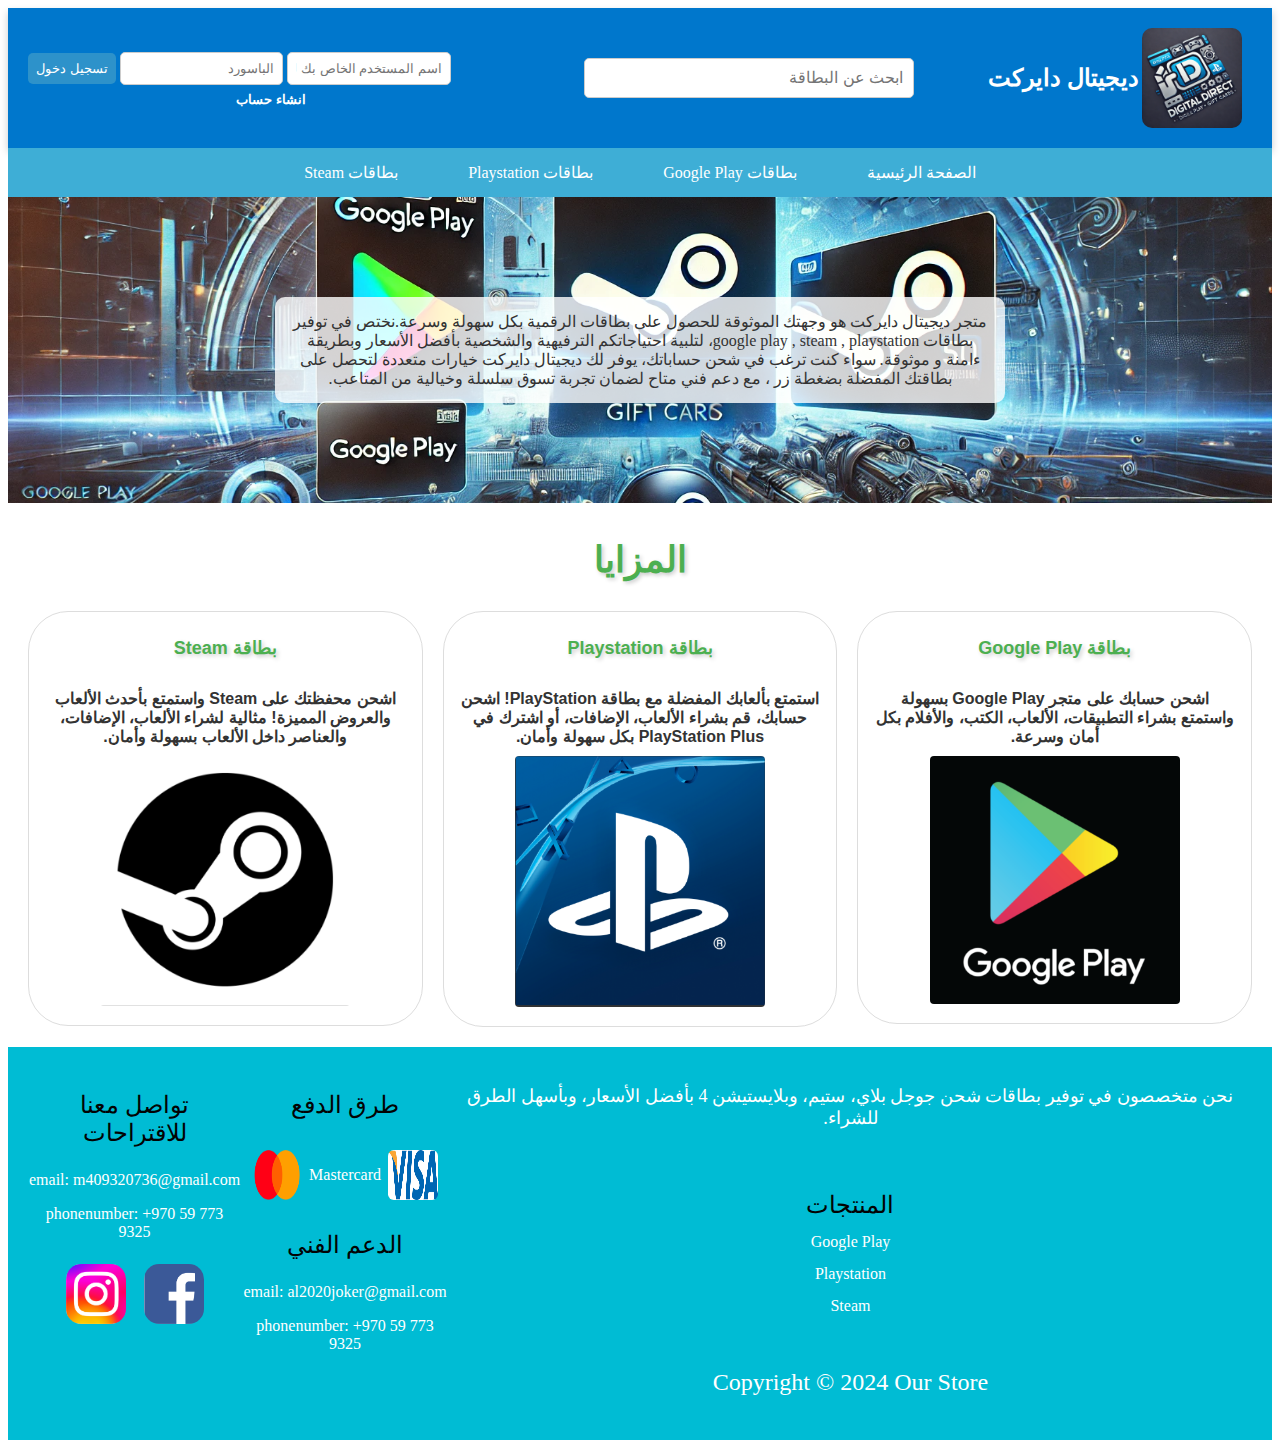
<file: index.html>
<!DOCTYPE html>
<html lang="en">

<head>
    <meta charset="UTF-8">
    <meta name="description" content="A site to buy digital cards">
    <title>ديجيتال دايركت</title>
    <link rel="stylesheet" href="css/homepage.css">

</head>
<!--My Name : Mohammed Hatem Ibraheem Awad -->
<!--University number : 1301210746 -->

<body dir="rtl">
    <header class="header">

        <div class="up">
            <img src="images/digital.webp" alt="digital" height="100px" width="100px">
            <h2>ديجيتال دايركت</h2>

        </div>

        <div class="search">
            <input type="search" required placeholder="ابحث عن البطاقة ">
        </div>

        <form class="account">
            <div>
                <input type="text" required placeholder="اسم المستخدم الخاص بك لتسجيل الدخول" maxlength="30"
                    minlength="8">
                <input type="password" required placeholder="الباسورد" maxlength="20" minlength="10">
                <input type="submit" name="تسجيل دخول" value="تسجيل دخول">
            </div>
            <button>
                <a href="create_account.html">انشاء حساب</a>
            </button>

        </form>

    </header>

    <nav class="pages">
        <li> <a href="index.html">الصفحة الرئيسية</a></li>
        <li> <a href="googleplay.html">بطاقات Google Play</a></li>
        <li> <a href="playstation.html">بطاقات Playstation</a></li>
        <li> <a href="steam.html">بطاقات Steam</a></li>
    </nav>
    <div class="description">

        <p>
            متجر ديجيتال دايركت هو وجهتك الموثوقة للحصول على بطاقات الرقمية بكل سهولة وسرعة.نختص في توفير بطاقات google
            play , steam , playstation، لتلبية احتياجاتكم الترفيهية والشخصية بأفضل الأسعار وبطريقة ءامنة و موثوقة. سواء
            كنت ترغب في شحن حساباتك، يوفر لك ديجيتال دايركت خيارات متعددة لتحصل على بطاقتك المفضلة بضغطة زر ، مع دعم فني
            متاح لضمان تجربة تسوق سلسلة وخيالية من المتاعب.

        </p>

    </div>

    <div>

        <p id="adv">المزايا</p>

        <div class="advantages">
            <a href="googleplay.html">
                <div class="advantagesright">
                    <p id="card">بطاقة Google Play</p>
                    <p>اشحن حسابك على متجر Google Play بسهولة واستمتع بشراء التطبيقات، الألعاب، الكتب، والأفلام بكل أمان
                        وسرعة.
                    </p>
                    <img src="images/googleplay.png" width="250px" height="300px">
                </div>
            </a>
            <a href="playstation.html">
                <div class="advantagescenter">
                    <p id="card">بطاقة Playstation</p>
                    <p>استمتع بألعابك المفضلة مع بطاقة PlayStation! اشحن حسابك، قم بشراء الألعاب، الإضافات، أو اشترك في
                        PlayStation Plus بكل سهولة وأمان.</p>
                    <img src="images/playstation.png" width="250px" height="300px">
                </div>
            </a>

            <a href="steam.html">
                <div class="advantagesleft">
                    <p id="card">بطاقة Steam</p>
                    <p>اشحن محفظتك على Steam واستمتع بأحدث الألعاب والعروض المميزة! مثالية لشراء الألعاب، الإضافات،
                        والعناصر
                        داخل الألعاب بسهولة وأمان.</p>
                    <img src="images/steam.png" width="250px" height="300px">

                </div>
            </a>

        </div>

    </div>


    <footer class="footer">

        <section class="right">
            <div class="descript">
                <p> نحن متخصصون في توفير بطاقات شحن جوجل بلاي، ستيم، وبلايستيشن 4 بأفضل الأسعار، وبأسهل الطرق للشراء.
                </p>
            </div>
            <div class="prodcut">
                <ul>
                    <li id="pr">المنتجات</li>
                    <li><a href="googleplay.html">Google Play</a></li>
                    <li><a href="playstation.html">Playstation</a></li>
                    <li><a href="steam.html">Steam</a></li>
                </ul>
            </div>
            <div>
                <p id="Copyright">Copyright © 2024 Our Store</p>
            </div>
        </section>


        <section class="center">
            <p id="col">طرق الدفع </p>
            <div class="pay">

                <img src="images/visa.png" alt="visa" width="50px" height="50">
                <p>
                    Mastercard
                </p>
                <img src="images/mastercard.png" alt="mastercard" width="50px" height="50">
            </div>
            <div class="content">
                <p id="col">الدعم الفني</p>
                <a href="mailto:al2020joker@gmail.com">email: al2020joker@gmail.com</a>
                <p>phonenumber: +970 59 773 9325</p>
            </div>

        </section>


        <section class="left">
            <div class="suggestion">
                <p id="col">تواصل معنا للاقتراحات</p>
                <a href="mailto:m409320736@gmail.com">email: m409320736@gmail.com</a>
                <p>phonenumber: +970 59 773 9325</p>
            </div>
            <div class="personal-account">
                <a href="https://www.facebook.com/" target="_blank"><img src="images/facebook.png" alt="facebook"
                        height="60px" width="60px"></a>

                <a href="https://www.instagram.com/" target="_blank"><img src="images/insta.png" alt="instagram"
                        height="60px" width="60px"></a>
            </div>
        </section>


    </footer>



</body>

</html>
</file>
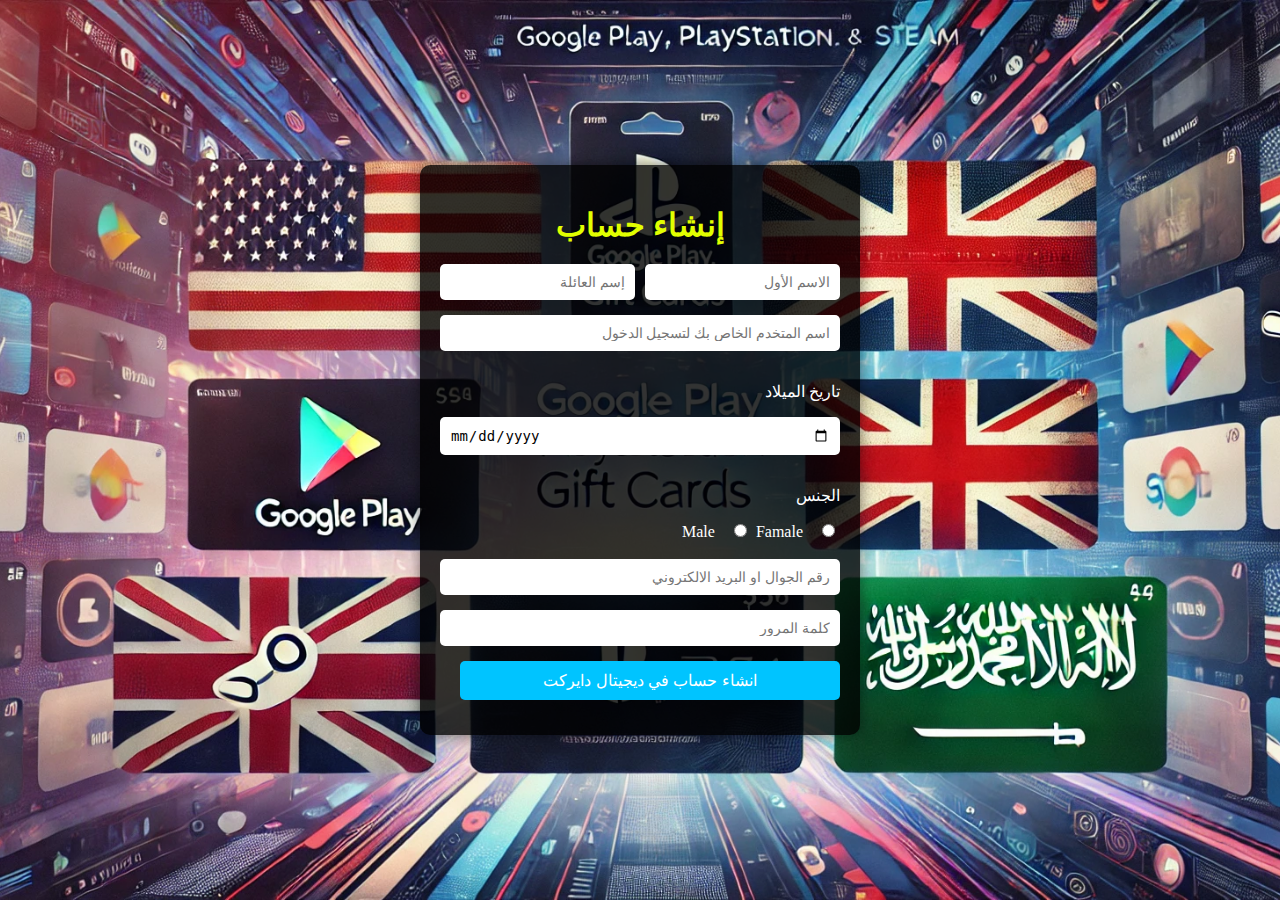
<file: create_account.html>
<!DOCTYPE html>
<html lang="en">

<head>
    <meta charset="UTF-8">
    <meta name="Create Account" content="Create Account">
    <title>ديجيتال دايركت</title>
    <link rel="stylesheet" href="css/create_account.css">
</head>
<!--My Name : Mohammed Hatem Ibraheem Awad -->
<!--University number : 1301210746 -->

<body dir="rtl">

    <form>
        <h1>إنشاء حساب</h1>
        <div class="row">
            <input type="text" required placeholder="الاسم الأول">
            <input type="text" required placeholder="إسم العائلة">
        </div>

        <div>
            <input type="text" required placeholder="اسم المتخدم الخاص بك لتسجيل الدخول">
        </div>

        <div>
            <p>تاريخ الميلاد</p>
            <input type="date">
        </div>

        <div>
            <p>الجنس</p>
            <input id="male" type="radio" name="الجنس" required>
            <label for="male">Male</label>
            <input id="famale" type="radio" name="الجنس" required>
            <label for="famale">Famale</label>
        </div>
        <br>
        <div>
            <input type="text" required placeholder="رقم الجوال او البريد الالكتروني">
        </div>

        <div>
            <input type="password" required placeholder="كلمة المرور">
        </div>

        <div>
            <input type="submit" value="انشاء حساب في ديجيتال دايركت">
        </div>



    </form>

</body>

</html>
</file>
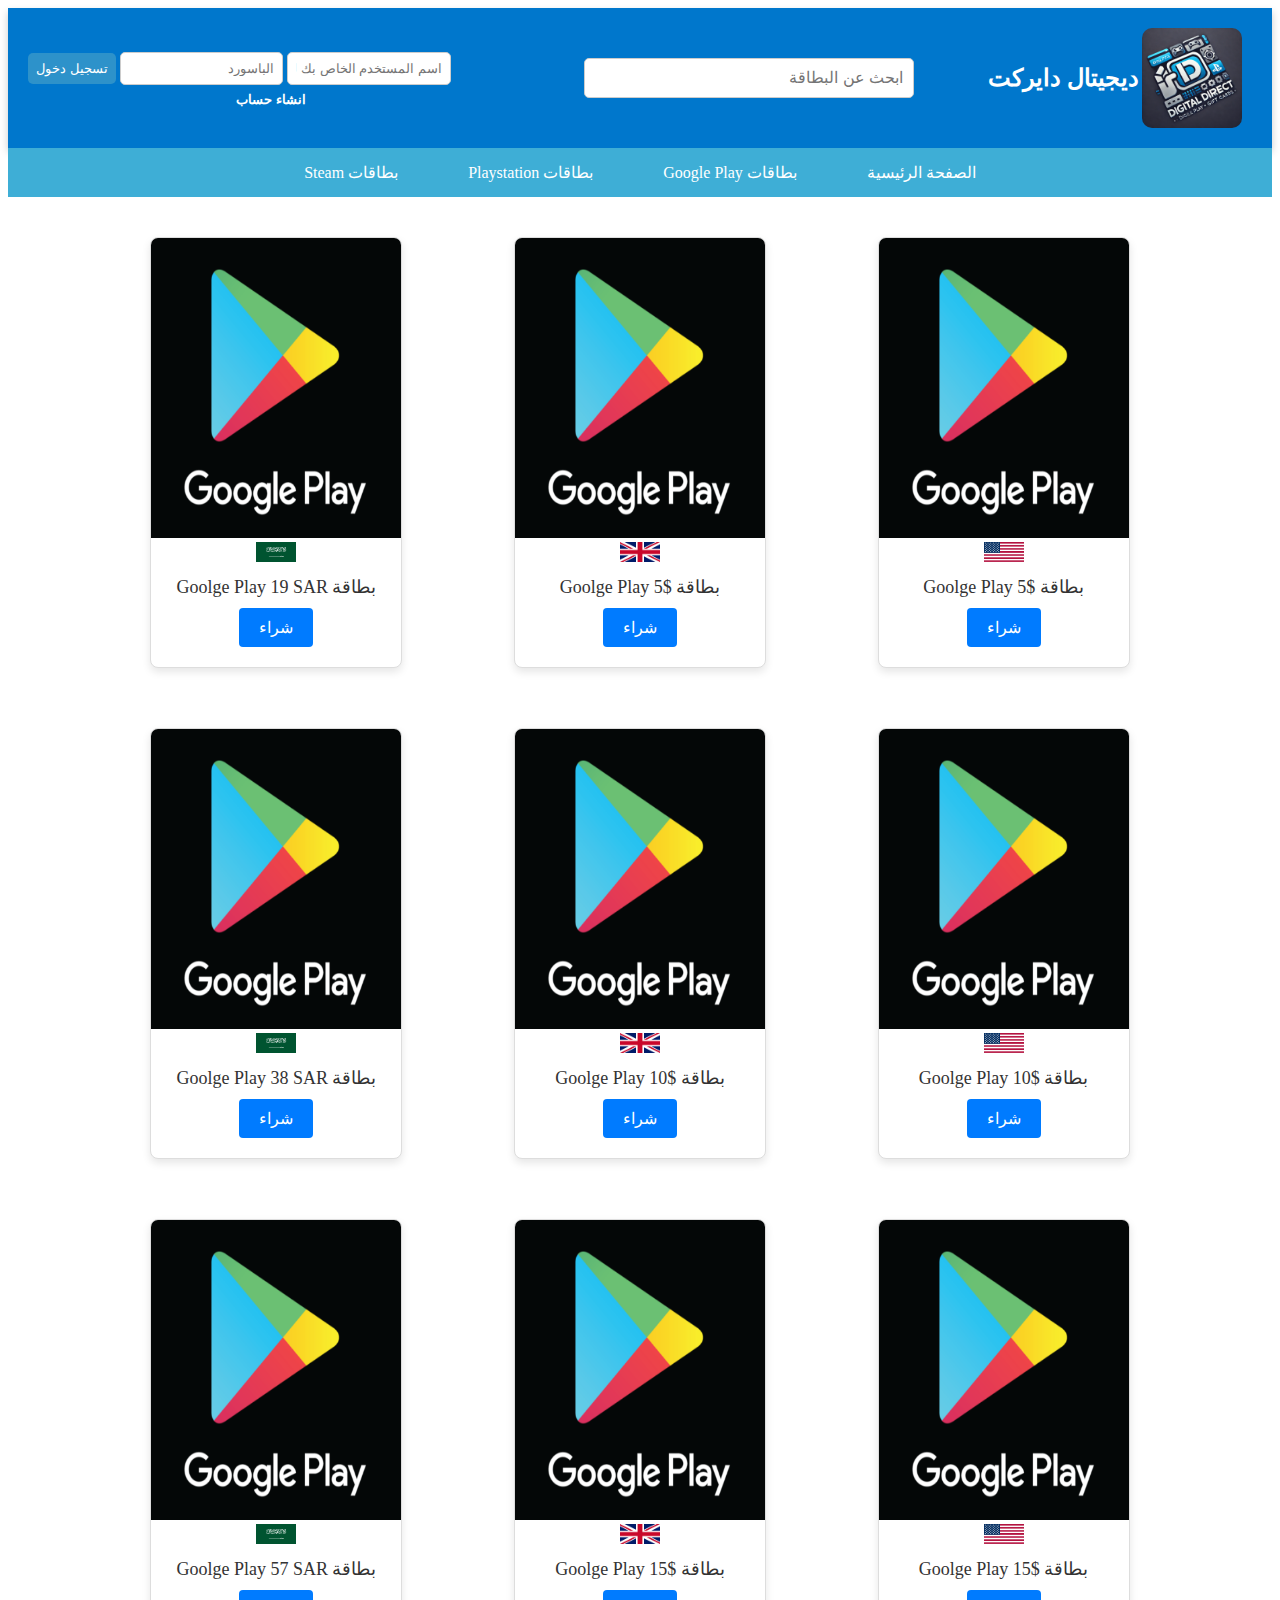
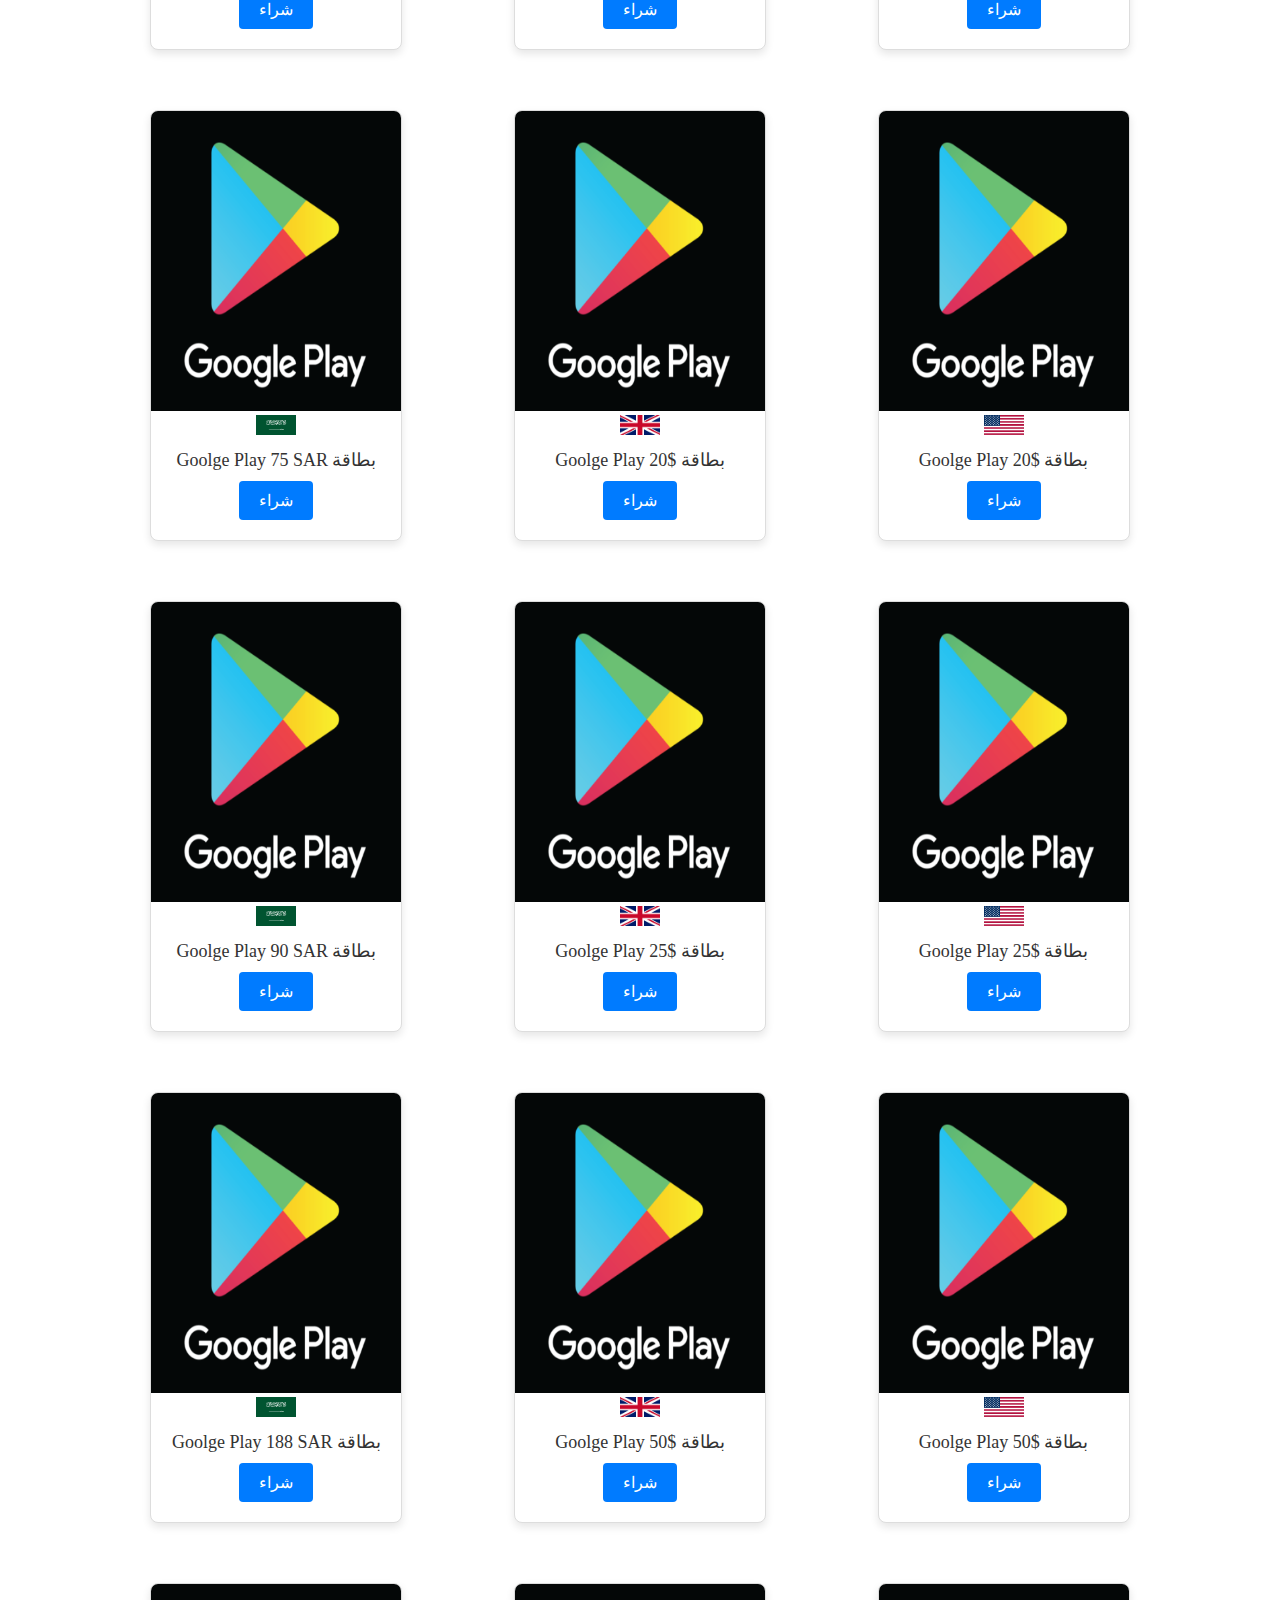
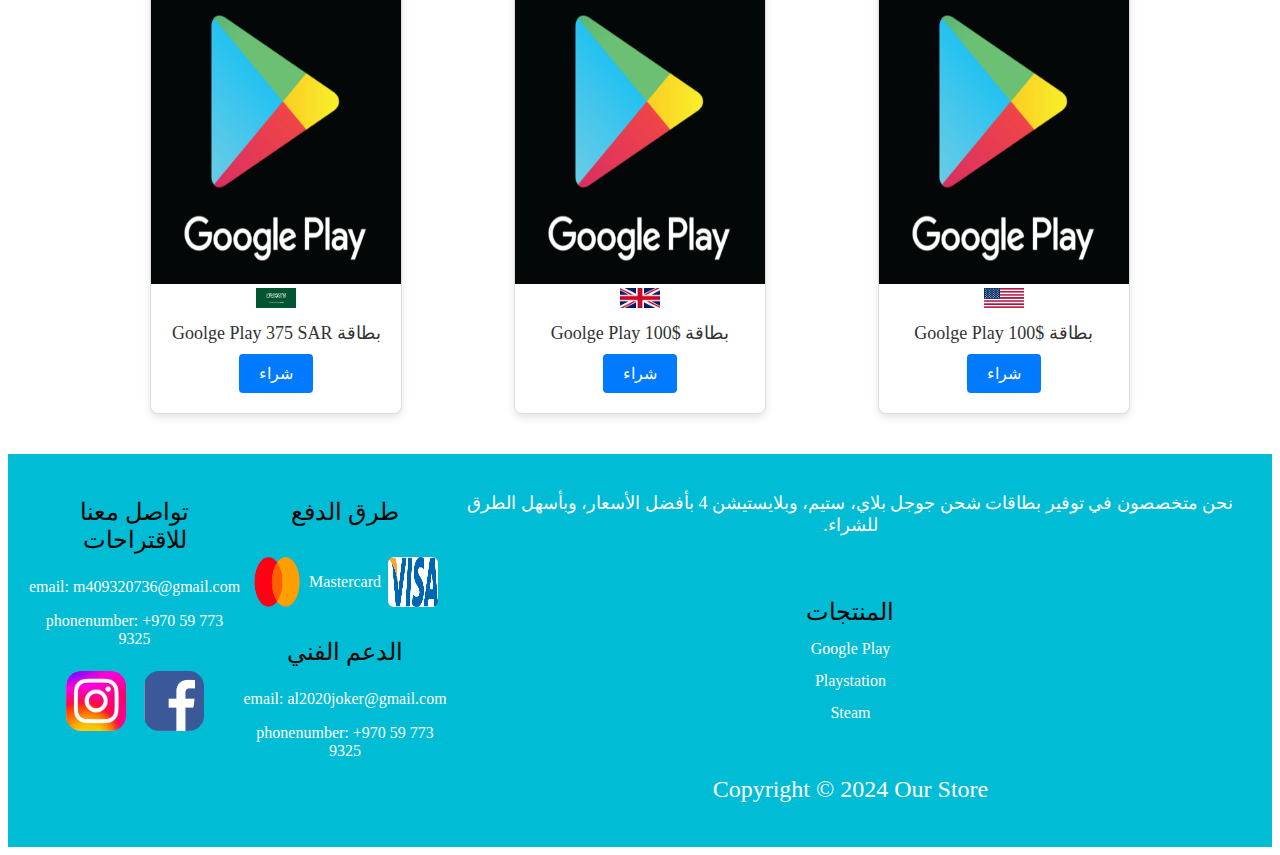
<file: googleplay.html>
<!DOCTYPE html>
<html lang="en">

<head>
    <meta charset="UTF-8">
    <meta name="googleplay" content="googleplay">
    <title>ديجيتال دايركت</title>
    <link rel="stylesheet" href="css/homepage.css">
    <link rel="stylesheet" href="css/cards.css">

</head>
<!--My Name : Mohammed Hatem Ibraheem Awad -->
<!--University number : 1301210746 -->

<body dir="rtl">
    <header class="header">
        <div class="up">
            <img src="images/digital.webp" alt="digital" height="100px" width="100px">
            <h2>ديجيتال دايركت</h2>
        </div>
        <div class="search">
            <input type="search" required placeholder="ابحث عن البطاقة ">
        </div>

        <form class="account">
            <div>
                <input type="text" required placeholder="اسم المستخدم الخاص بك لتسجيل الدخول" maxlength="30"
                    minlength="8">
                <input type="password" required placeholder="الباسورد" maxlength="20" minlength="10">
                <input type="submit" name="تسجيل دخول" value="تسجيل دخول">
            </div>
            <button>
                <a href="create_account.html">انشاء حساب</a>
            </button>

        </form>

    </header>
    <nav class="pages">
        <li><a href="index.html">الصفحة الرئيسية</a></li>
        <li> <a href="googleplay.html">بطاقات Google Play</a></li>
        <li><a href="playstation.html">بطاقات Playstation</a></li>
        <li> <a href="steam.html">بطاقات Steam</a></li>
    </nav>

    <div class="card-container">

        <div class="card1">

            <div class="card">
                <img src="images/googleplay.png" width="250px" height="300px">
                <img src="images/america.png" alt="america" width="40px" height="20px">
                <p>بطاقة Goolge Play 5$</p>
                <a href="purchase_page.html" target="_blank"><button>شراء</button></a>
            </div>
            <div class="card">
                <img src="images/googleplay.png" width="250px" height="300px">
                <img src="images/britain.png" alt="britain" width="40px" height="20px">
                <p>بطاقة Goolge Play 5$</p>
                <a href="purchase_page.html" target="_blank"><button>شراء</button></a>
            </div>
            <div class="card">
                <img src="images/googleplay.png" width="250px" height="300px">
                <img src="images/saudi.webp" alt="saudi" width="40px" height="20px">
                <p>بطاقة Goolge Play 19 SAR</p>
                <a href="purchase_page.html" target="_blank"><button>شراء</button></a>
            </div>

        </div>

        <div class="card1">

            <div class="card">
                <img src="images/googleplay.png" width="250px" height="300px">
                <img src="images/america.png" alt="america" width="40px" height="20px">
                <p>بطاقة Goolge Play 10$</p>
                <a href="purchase_page.html" target="_blank"><button>شراء</button></a>
            </div>
            <div class="card">
                <img src="images/googleplay.png" width="250px" height="300px">
                <img src="images/britain.png" alt="britain" width="40px" height="20px">
                <p>بطاقة Goolge Play 10$</p>
                <a href="purchase_page.html" target="_blank"><button>شراء</button></a>
            </div>
            <div class="card">
                <img src="images/googleplay.png" width="250px" height="300px">
                <img src="images/saudi.webp" alt="saudi" width="40px" height="20px">
                <p>بطاقة Goolge Play 38 SAR</p>
                <a href="purchase_page.html" target="_blank"><button>شراء</button></a>
            </div>

        </div>

        <div class="card1">

            <div class="card">
                <img src="images/googleplay.png" width="250px" height="300px">
                <img src="images/america.png" alt="america" width="40px" height="20px">
                <p>بطاقة Goolge Play 15$</p>
                <a href="purchase_page.html" target="_blank"><button>شراء</button></a>
            </div>
            <div class="card">
                <img src="images/googleplay.png" width="250px" height="300px">
                <img src="images/britain.png" alt="britain" width="40px" height="20px">
                <p>بطاقة Goolge Play 15$</p>
                <a href="purchase_page.html" target="_blank"><button>شراء</button></a>
            </div>
            <div class="card">
                <img src="images/googleplay.png" width="250px" height="300px">
                <img src="images/saudi.webp" alt="saudi" width="40px" height="20px">
                <p>بطاقة Goolge Play 57 SAR</p>
                <a href="purchase_page.html" target="_blank"><button>شراء</button></a>
            </div>

        </div>

        <div class="card1">

            <div class="card">
                <img src="images/googleplay.png" width="250px" height="300px">
                <img src="images/america.png" alt="america" width="40px" height="20px">
                <p>بطاقة Goolge Play 20$</p>
                <a href="purchase_page.html" target="_blank"><button>شراء</button></a>
            </div>
            <div class="card">
                <img src="images/googleplay.png" width="250px" height="300px">
                <img src="images/britain.png" alt="britain" width="40px" height="20px">
                <p>بطاقة Goolge Play 20$</p>
                <a href="purchase_page.html" target="_blank"><button>شراء</button></a>
            </div>
            <div class="card">
                <img src="images/googleplay.png" width="250px" height="300px">
                <img src="images/saudi.webp" alt="saudi" width="40px" height="20px">
                <p>بطاقة Goolge Play 75 SAR</p>
                <a href="purchase_page.html" target="_blank"><button>شراء</button></a>
            </div>

        </div>

        <div class="card1">

            <div class="card">
                <img src="images/googleplay.png" width="250px" height="300px">
                <img src="images/america.png" alt="america" width="40px" height="20px">
                <p>بطاقة Goolge Play 25$</p>
                <a href="purchase_page.html" target="_blank"><button>شراء</button></a>
            </div>
            <div class="card">
                <img src="images/googleplay.png" width="250px" height="300px">
                <img src="images/britain.png" alt="britain" width="40px" height="20px">
                <p>بطاقة Goolge Play 25$</p>
                <a href="purchase_page.html" target="_blank"><button>شراء</button></a>
            </div>
            <div class="card">
                <img src="images/googleplay.png" width="250px" height="300px">
                <img src="images/saudi.webp" alt="saudi" width="40px" height="20px">
                <p>بطاقة Goolge Play 90 SAR</p>
                <a href="purchase_page.html" target="_blank"><button>شراء</button></a>
            </div>

        </div>

        <div class="card1">

            <div class="card">
                <img src="images/googleplay.png" width="250px" height="300px">
                <img src="images/america.png" alt="america" width="40px" height="20px">
                <p>بطاقة Goolge Play 50$</p>
                <a href="purchase_page.html" target="_blank"><button>شراء</button></a>
            </div>
            <div class="card">
                <img src="images/googleplay.png" width="250px" height="300px">
                <img src="images/britain.png" alt="britain" width="40px" height="20px">
                <p>بطاقة Goolge Play 50$</p>
                <a href="purchase_page.html" target="_blank"><button>شراء</button></a>
            </div>
            <div class="card">
                <img src="images/googleplay.png" width="250px" height="300px">
                <img src="images/saudi.webp" alt="saudi" width="40px" height="20px">
                <p>بطاقة Goolge Play 188 SAR</p>
                <a href="purchase_page.html" target="_blank"><button>شراء</button></a>
            </div>

        </div>

        <div class="card1">

            <div class="card">
                <img src="images/googleplay.png" width="250px" height="300px">
                <img src="images/america.png" alt="america" width="40px" height="20px">
                <p>بطاقة Goolge Play 100$</p>
                <a href="purchase_page.html" target="_blank"><button>شراء</button></a>
            </div>
            <div class="card">
                <img src="images/googleplay.png" width="250px" height="300px">
                <img src="images/britain.png" alt="britain" width="40px" height="20px">
                <p>بطاقة Goolge Play 100$</p>
                <a href="purchase_page.html" target="_blank"><button>شراء</button></a>
            </div>
            <div class="card">
                <img src="images/googleplay.png" width="250px" height="300px">
                <img src="images/saudi.webp" alt="saudi" width="40px" height="20px">
                <p>بطاقة Goolge Play 375 SAR</p>
                <a href="purchase_page.html" target="_blank"><button>شراء</button></a>
            </div>

        </div>


    </div>

    
    <footer class="footer">

        <section class="right">
            <div class="descript">
                <p> نحن متخصصون في توفير بطاقات شحن جوجل بلاي، ستيم، وبلايستيشن 4 بأفضل الأسعار، وبأسهل الطرق للشراء.
                </p>
            </div>
            <div class="prodcut">

                <ul>
                    <li id="pr">المنتجات</li>
                    <li><a href="googleplay.html">Google Play</a></li>
                    <li><a href="playstation.html">Playstation</a></li>
                    <li><a href="steam.html">Steam</a></li>
                </ul>
            </div>
            <div>
                <p id="Copyright">Copyright © 2024 Our Store</p>
            </div>
        </section>


        <section class="center">
            <p id="col">طرق الدفع </p>
            <div class="pay">

                <img src="images/visa.png" alt="visa" width="50px" height="50">
                <p>
                    Mastercard
                </p>
                <img src="images/mastercard.png" alt="mastercard" width="50px" height="50">
            </div>
            <div class="content">
                <p id="col">الدعم الفني</p>
                <a href="mailto:al2020joker@gmail.com">email: al2020joker@gmail.com</a>
                <p>phonenumber: +970 59 773 9325</p>
            </div>

        </section>


        <section class="left">
            <div class="suggestion">
                <p id="col">تواصل معنا للاقتراحات</p>
                <a href="mailto:m409320736@gmail.com">email: m409320736@gmail.com</a>
                <p>phonenumber: +970 59 773 9325</p>
            </div>
            <div class="personal-account">
                <a href="https://www.facebook.com/" target="_blank"><img src="images/facebook.png" alt="facebook"
                        height="60px" width="60px"></a>

                <a href="https://www.instagram.com/" target="_blank"><img src="images/insta.png" alt="instagram"
                        height="60px" width="60px"></a>
            </div>
        </section>


    </footer>




</body>

</html>
</file>
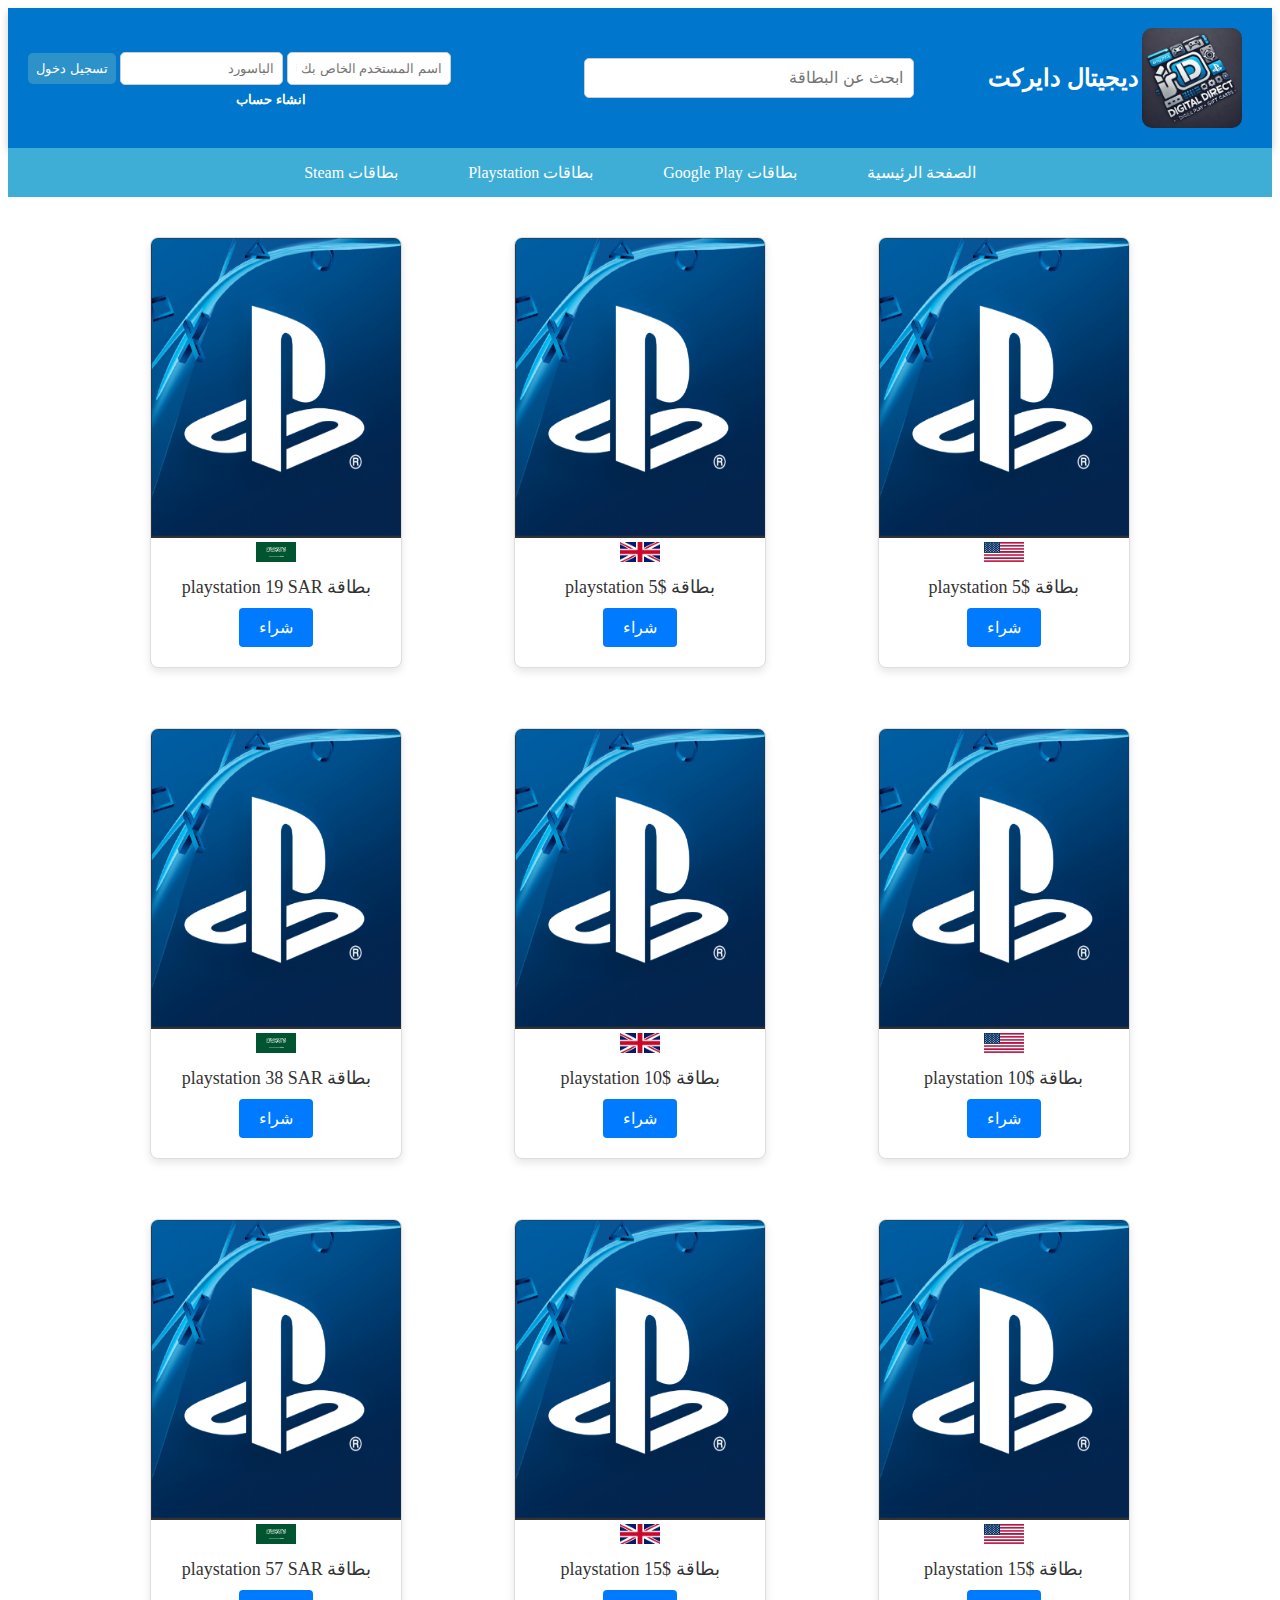
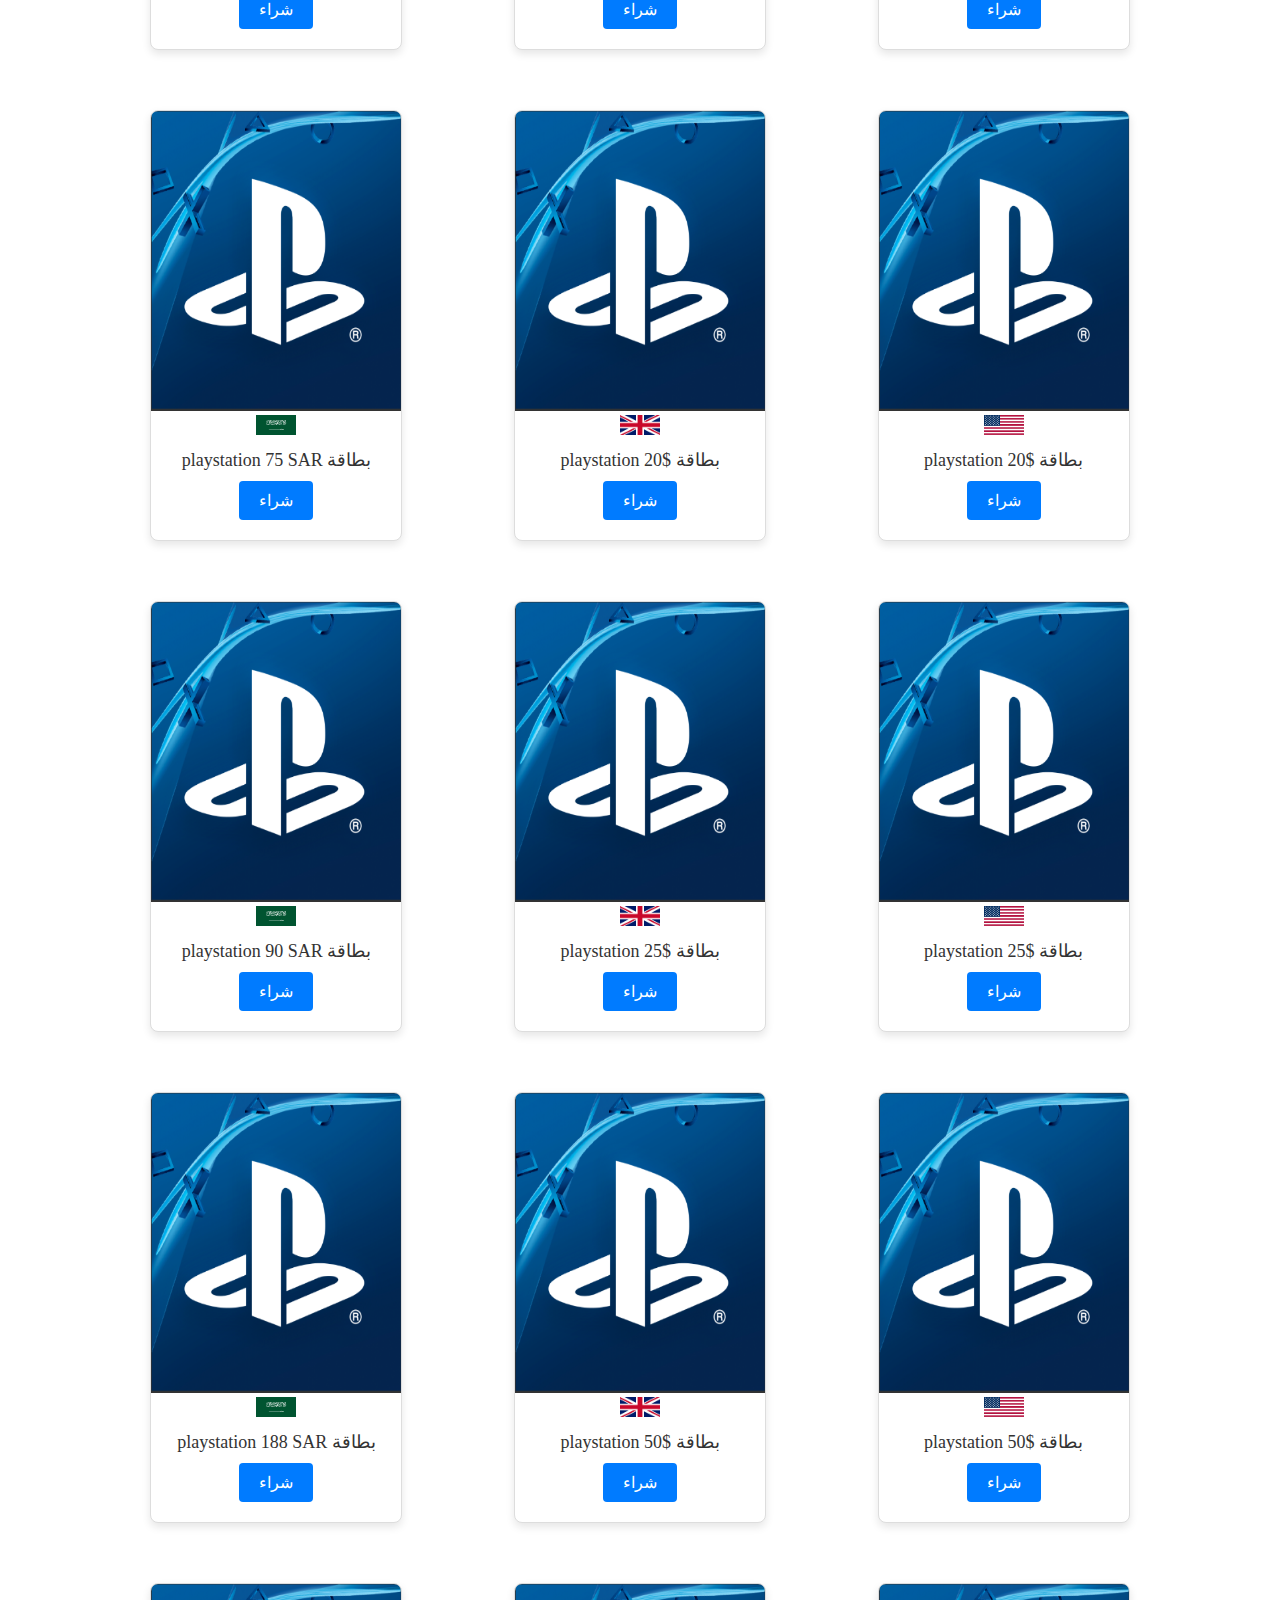
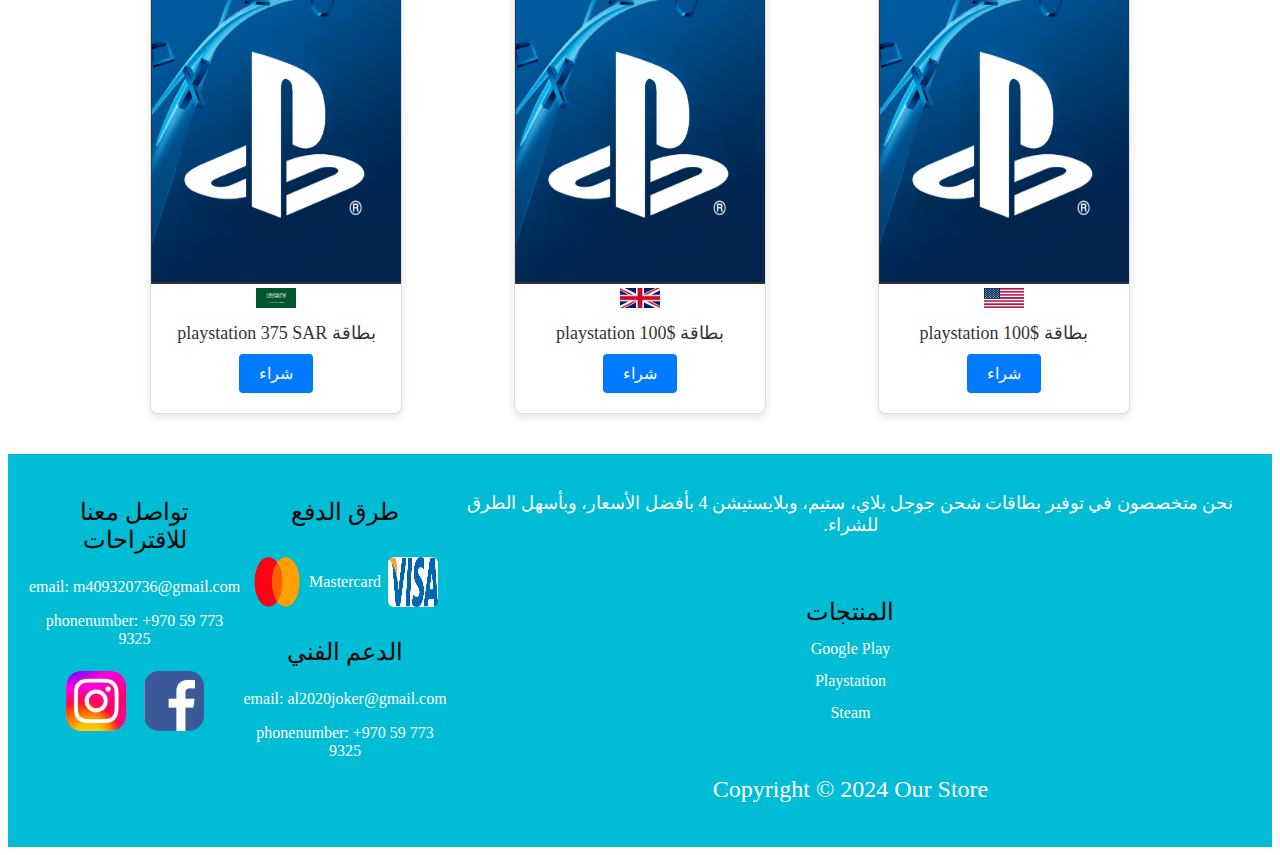
<file: playstation.html>
<!DOCTYPE html>
<html lang="en">

<head>
    <meta charset="UTF-8">
    <meta name="playstation" content="playstation">
    <title>ديجيتال دايركت</title>
    <link rel="stylesheet" href="css/homepage.css">
    <link rel="stylesheet" href="css/cards.css">


</head>
<!--My Name : Mohammed Hatem Ibraheem Awad -->
<!--University number : 1301210746 -->

<body dir="rtl">
    <header class="header">
        <div class="up">
            <img src="images/digital.webp" alt="digital" height="100px" width="100px">
            <h2>ديجيتال دايركت</h2>
        </div>
        <div class="search">
            <input type="search" required placeholder="ابحث عن البطاقة ">
        </div>

        <form class="account">
            <div>
                <input type="text" required placeholder="اسم المستخدم الخاص بك لتسجيل الدخول" maxlength="30"
                    minlength="8">
                <input type="password" required placeholder="الباسورد" maxlength="20" minlength="10">
                <input type="submit" name="تسجيل دخول" value="تسجيل دخول">
            </div>
            <button>
                <a href="create_account.html">انشاء حساب</a>
            </button>

        </form>

    </header>

    <nav class="pages">
        <li><a href="index.html">الصفحة الرئيسية</a></li>
        <li> <a href="googleplay.html">بطاقات Google Play</a></li>
        <li><a href="playstation.html">بطاقات Playstation</a></li>
        <li> <a href="steam.html">بطاقات Steam</a></li>
    </nav>

    <div class="card-container">
        <div class="card1">

            <div class="card">
                <img src="images/playstation.png" width="250px" height="300px">
                <img src="images/america.png" alt="america" width="40px" height="20px">
                <p>بطاقة playstation 5$</p>
                <a href="purchase_page.html" target="_blank"><button>شراء</button></a>
            </div>
            <div class="card">
                <img src="images/playstation.png" width="250px" height="300px">
                <img src="images/britain.png" alt="britain" width="40px" height="20px">
                <p>بطاقة playstation 5$</p>
                <a href="purchase_page.html" target="_blank"><button>شراء</button></a>
            </div>
            <div class="card">
                <img src="images/playstation.png" width="250px" height="300px">
                <img src="images/saudi.webp" alt="saudi" width="40px" height="20px">
                <p>بطاقة playstation 19 SAR</p>
                <a href="purchase_page.html" target="_blank"><button>شراء</button></a>
            </div>

        </div>

        <div class="card1">

            <div class="card">
                <img src="images/playstation.png" width="250px" height="300px">
                <img src="images/america.png" alt="america" width="40px" height="20px">
                <p>بطاقة playstation 10$</p>
                <a href="purchase_page.html" target="_blank"><button>شراء</button></a>
            </div>
            <div class="card">
                <img src="images/playstation.png" width="250px" height="300px">
                <img src="images/britain.png" alt="britain" width="40px" height="20px">
                <p>بطاقة playstation 10$</p>
                <a href="purchase_page.html" target="_blank"><button>شراء</button></a>
            </div>
            <div class="card">
                <img src="images/playstation.png" width="250px" height="300px">
                <img src="images/saudi.webp" alt="saudi" width="40px" height="20px">
                <p>بطاقة playstation 38 SAR</p>
                <a href="purchase_page.html" target="_blank"><button>شراء</button></a>
            </div>

        </div>

        <div class="card1">

            <div class="card">
                <img src="images/playstation.png" width="250px" height="300px">
                <img src="images/america.png" alt="america" width="40px" height="20px">
                <p>بطاقة playstation 15$</p>
                <a href="purchase_page.html" target="_blank"><button>شراء</button></a>
            </div>
            <div class="card">
                <img src="images/playstation.png" width="250px" height="300px">
                <img src="images/britain.png" alt="britain" width="40px" height="20px">
                <p>بطاقة playstation 15$</p>
                <a href="purchase_page.html" target="_blank"><button>شراء</button></a>
            </div>
            <div class="card">
                <img src="images/playstation.png" width="250px" height="300px">
                <img src="images/saudi.webp" alt="saudi" width="40px" height="20px">
                <p>بطاقة playstation 57 SAR</p>
                <a href="purchase_page.html" target="_blank"><button>شراء</button></a>
            </div>

        </div>

        <div class="card1">

            <div class="card">
                <img src="images/playstation.png" width="250px" height="300px">
                <img src="images/america.png" alt="america" width="40px" height="20px">
                <p>بطاقة playstation 20$</p>
                <a href="purchase_page.html" target="_blank"><button>شراء</button></a>
            </div>
            <div class="card">
                <img src="images/playstation.png" width="250px" height="300px">
                <img src="images/britain.png" alt="britain" width="40px" height="20px">
                <p>بطاقة playstation 20$</p>
                <a href="purchase_page.html" target="_blank"><button>شراء</button></a>
            </div>
            <div class="card">
                <img src="images/playstation.png" width="250px" height="300px">
                <img src="images/saudi.webp" alt="saudi" width="40px" height="20px">
                <p>بطاقة playstation 75 SAR</p>
                <a href="purchase_page.html" target="_blank"><button>شراء</button></a>
            </div>

        </div>

        <div class="card1">

            <div class="card">
                <img src="images/playstation.png" width="250px" height="300px">
                <img src="images/america.png" alt="america" width="40px" height="20px">
                <p>بطاقة playstation 25$</p>
                <a href="purchase_page.html" target="_blank"><button>شراء</button></a>
            </div>
            <div class="card">
                <img src="images/playstation.png" width="250px" height="300px">
                <img src="images/britain.png" alt="britain" width="40px" height="20px">
                <p>بطاقة playstation 25$</p>
                <a href="purchase_page.html" target="_blank"><button>شراء</button></a>
            </div>
            <div class="card">
                <img src="images/playstation.png" width="250px" height="300px">
                <img src="images/saudi.webp" alt="saudi" width="40px" height="20px">
                <p>بطاقة playstation 90 SAR</p>
                <a href="purchase_page.html" target="_blank"><button>شراء</button></a>
            </div>

        </div>

        <div class="card1">

            <div class="card">
                <img src="images/playstation.png" width="250px" height="300px">
                <img src="images/america.png" alt="america" width="40px" height="20px">
                <p>بطاقة playstation 50$</p>
                <a href="purchase_page.html" target="_blank"><button>شراء</button></a>
            </div>
            <div class="card">
                <img src="images/playstation.png" width="250px" height="300px">
                <img src="images/britain.png" alt="britain" width="40px" height="20px">
                <p>بطاقة playstation 50$</p>
                <a href="purchase_page.html" target="_blank"><button>شراء</button></a>
            </div>
            <div class="card">
                <img src="images/playstation.png" width="250px" height="300px">
                <img src="images/saudi.webp" alt="saudi" width="40px" height="20px">
                <p>بطاقة playstation 188 SAR</p>
                <a href="purchase_page.html" target="_blank"><button>شراء</button></a>
            </div>

        </div>

        <div class="card1">

            <div class="card">
                <img src="images/playstation.png" width="250px" height="300px">
                <img src="images/america.png" alt="america" width="40px" height="20px">
                <p>بطاقة playstation 100$</p>
                <a href="purchase_page.html" target="_blank"><button>شراء</button></a>
            </div>
            <div class="card">
                <img src="images/playstation.png" width="250px" height="300px">
                <img src="images/britain.png" alt="britain" width="40px" height="20px">
                <p>بطاقة playstation 100$</p>
                <a href="purchase_page.html" target="_blank"><button>شراء</button></a>
            </div>
            <div class="card">
                <img src="images/playstation.png" width="250px" height="300px">
                <img src="images/saudi.webp" alt="saudi" width="40px" height="20px">
                <p>بطاقة playstation 375 SAR</p>
                <a href="purchase_page.html" target="_blank"><button>شراء</button></a>
            </div>

        </div>


    </div>


    <footer class="footer">

        <section class="right">
            <div class="descript">
                <p> نحن متخصصون في توفير بطاقات شحن جوجل بلاي، ستيم، وبلايستيشن 4 بأفضل الأسعار، وبأسهل الطرق للشراء.
                </p>
            </div>
            <div class="prodcut">

                <ul>
                    <li id="pr">المنتجات</li>
                    <li><a href="googleplay.html">Google Play</a></li>
                    <li><a href="playstation.html">Playstation</a></li>
                    <li><a href="steam.html">Steam</a></li>
                </ul>
            </div>
            <div>
                <p id="Copyright">Copyright © 2024 Our Store</p>
            </div>
        </section>


        <section class="center">
            <p id="col">طرق الدفع </p>
            <div class="pay">

                <img src="images/visa.png" alt="visa" width="50px" height="50">
                <p>
                    Mastercard
                </p>
                <img src="images/mastercard.png" alt="mastercard" width="50px" height="50">
            </div>
            <div class="content">
                <p id="col">الدعم الفني</p>
                <a href="mailto:al2020joker@gmail.com">email: al2020joker@gmail.com</a>
                <p>phonenumber: +970 59 773 9325</p>
            </div>

        </section>


        <section class="left">
            <div class="suggestion">
                <p id="col">تواصل معنا للاقتراحات</p>
                <a href="mailto:m409320736@gmail.com">email: m409320736@gmail.com</a>
                <p>phonenumber: +970 59 773 9325</p>
            </div>
            <div class="personal-account">
                <a href="https://www.facebook.com/" target="_blank"><img src="images/facebook.png" alt="facebook"
                        height="60px" width="60px"></a>

                <a href="https://www.instagram.com/" target="_blank"><img src="images/insta.png" alt="instagram"
                        height="60px" width="60px"></a>
            </div>
        </section>


    </footer>




</body>

</html>
</file>
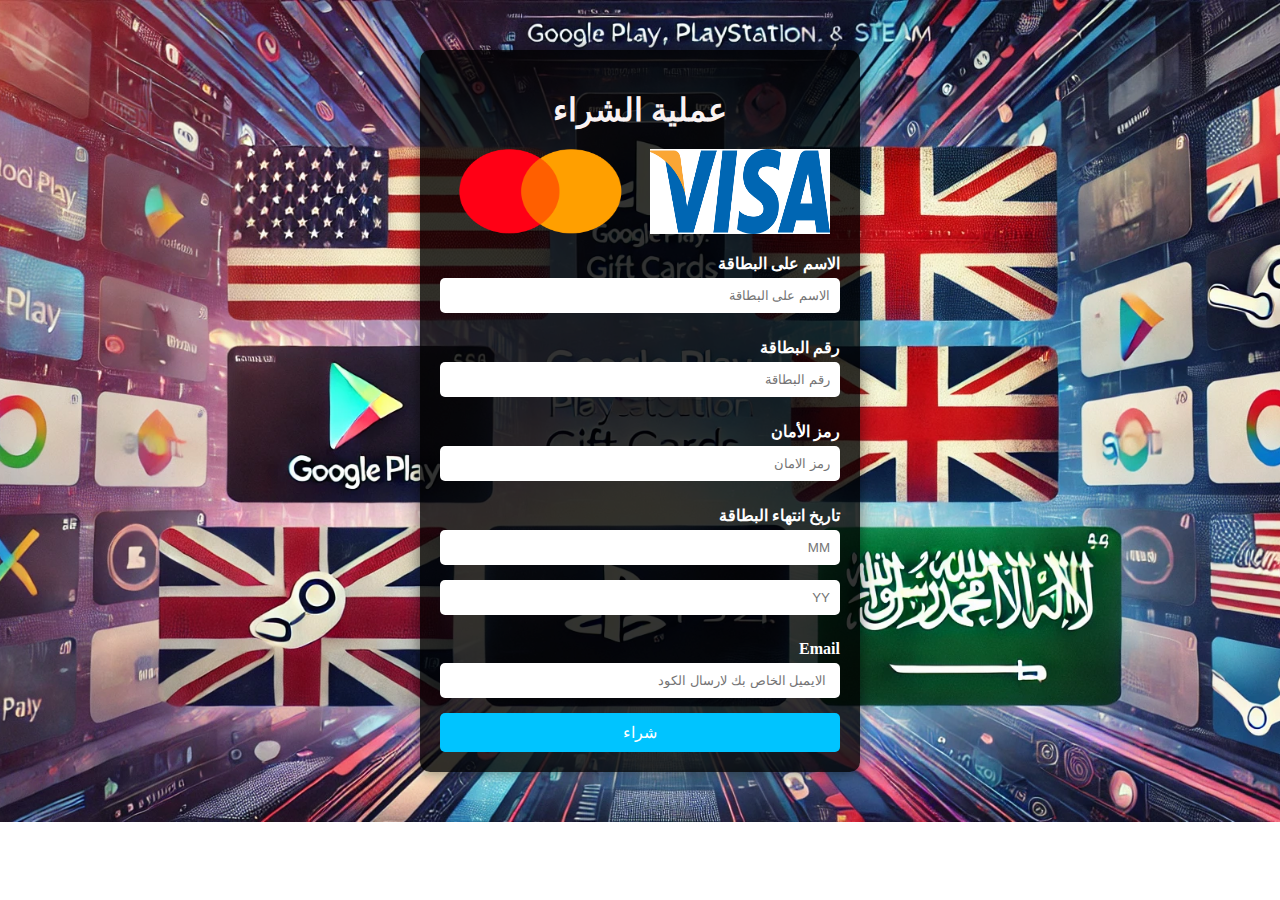
<file: purchase_page.html>
<!DOCTYPE html>
<html lang="en">

<head>
    <meta charset="UTF-8">
    <meta name="purchase" content="purchase">
    <title>ديجيتال دايركت</title>
    <link rel="stylesheet" href="css/purchase.css">

</head>
<!--My Name : Mohammed Hatem Ibraheem Awad -->
<!--University number : 1301210746 -->
<body dir="rtl">

    <form>
        <h1>عملية الشراء</h1>
        <div class="cards">
            <img src="images/visa.png" width="200px" height="100px">
            <img src="images/mastercard.png" width="200px" height="100px">
        </div>
        <div>
            <label>الاسم على البطاقة</label>
            <input type="text" required minlength="8" placeholder="الاسم على البطاقة">
        </div>
        <div>
            <label>رقم البطاقة</label>
            <input type="text" required minlength="16" placeholder="رقم البطاقة">
        </div>
        <div>
            <label>رمز الأمان</label>
            <input type="text" required minlength="3" maxlength="3" placeholder="رمز الامان ">
        </div>

        <div>
            <label>تاريخ انتهاء البطاقة</label>
            <input type="number" required placeholder="MM" minlength="2" maxlength="2" max="12">
            <input type="number" required placeholder="YY" minlength="2" maxlength="2" min="24" max="30">
        </div>
        <div>
            <label>Email</label>
            <input type="email" required placeholder=" الايميل الخاص بك لارسال الكود  ">

        </div>
        <div>
            <input type="submit" name="purchase" value="شراء">
        </div>

    </form>



</body>

</html>
</file>
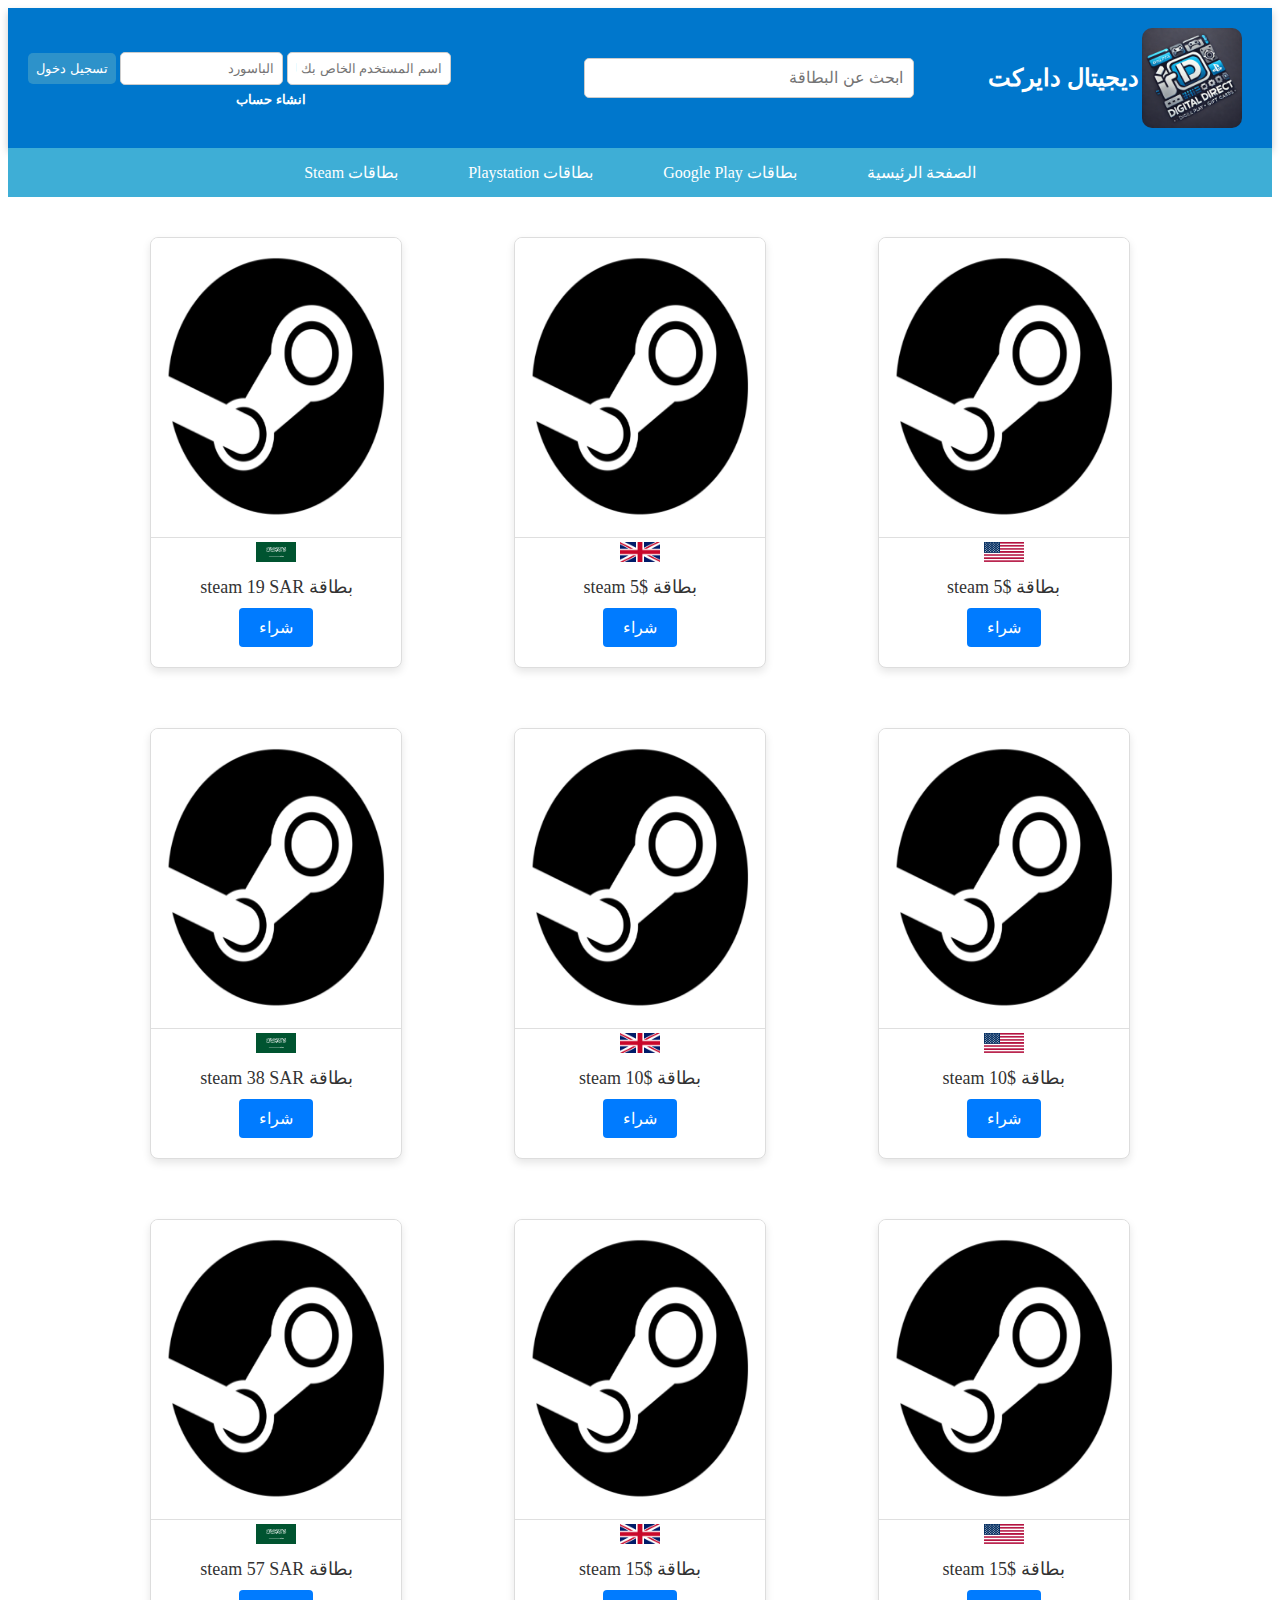
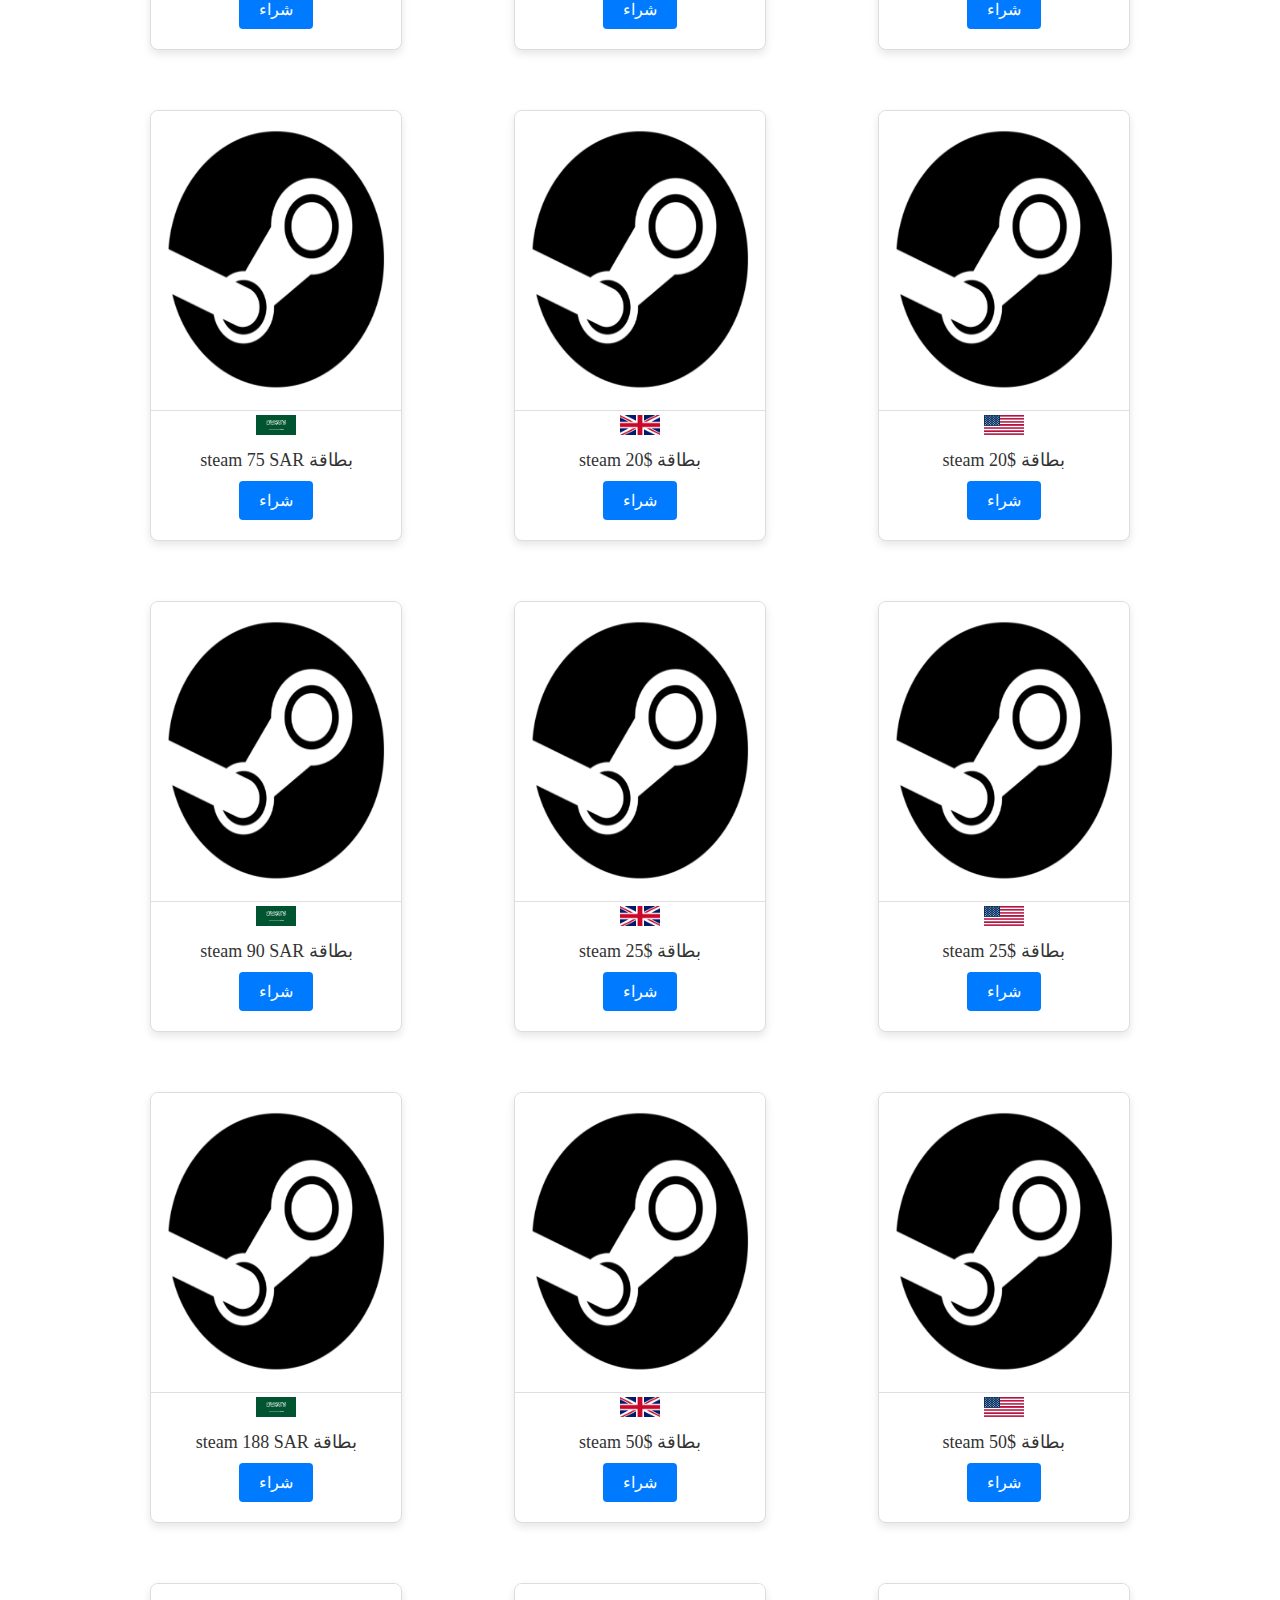
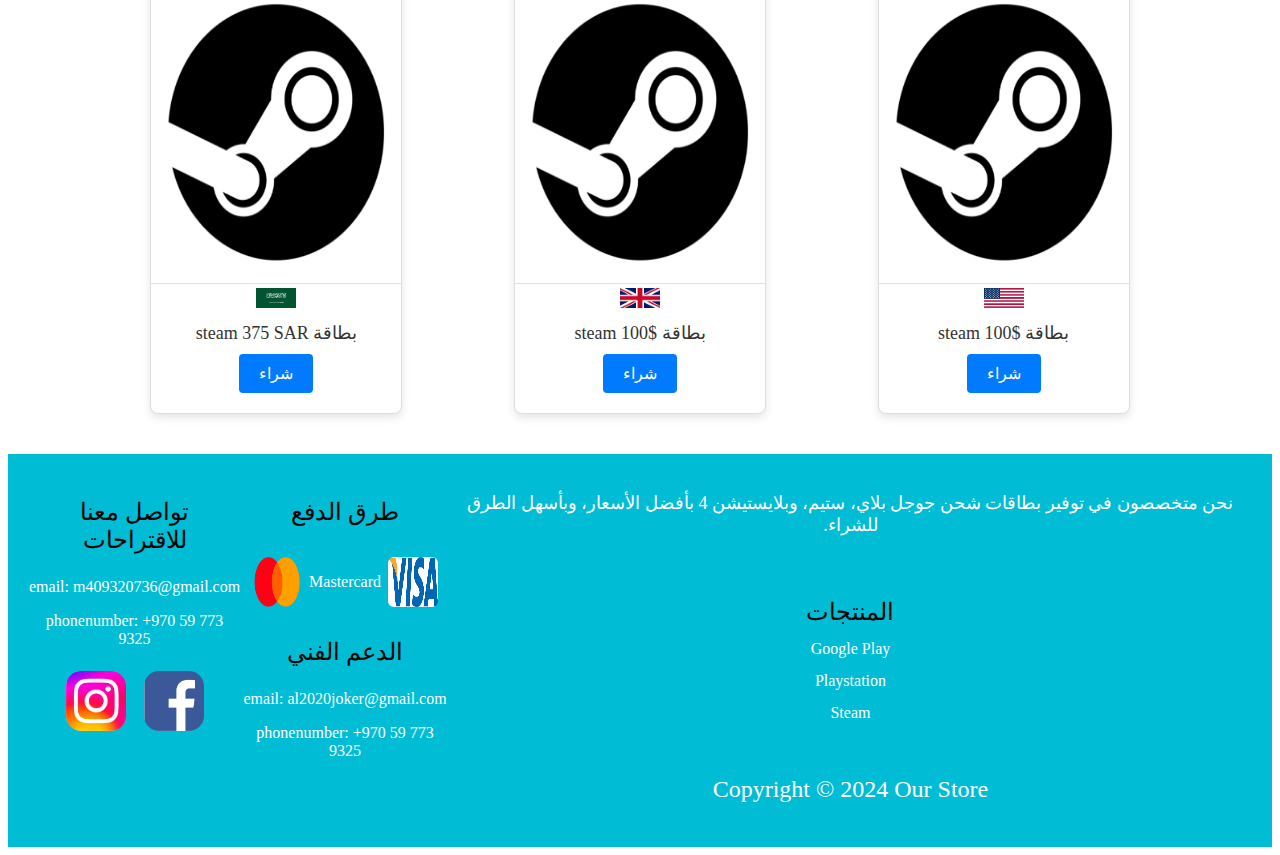
<file: steam.html>
<!DOCTYPE html>
<html lang="en">

<head>
    <meta charset="UTF-8">
    <meta name="steam" content="steam">
    <title>ديجيتال دايركت</title>
    <link rel="stylesheet" href="css/homepage.css">
    <link rel="stylesheet" href="css/cards.css">


</head>
<!--My Name : Mohammed Hatem Ibraheem Awad -->
<!--University number : 1301210746 -->

<body dir="rtl">
    <header class="header">
        <div class="up">
            <img src="images/digital.webp" alt="digital" height="100px" width="100px">
            <h2>ديجيتال دايركت</h2>
        </div>
        <div class="search">
            <input type="search" required placeholder="ابحث عن البطاقة ">
        </div>

        <form class="account">
            <div>
                <input type="text" required placeholder="اسم المستخدم الخاص بك لتسجيل الدخول" maxlength="30"
                    minlength="8">
                <input type="password" required placeholder="الباسورد" maxlength="20" minlength="10">
                <input type="submit" name="تسجيل دخول" value="تسجيل دخول">
            </div>
            <button>
                <a href="create_account.html">انشاء حساب</a>
            </button>

        </form>

    </header>

    <nav class="pages">
        <li><a href="index.html">الصفحة الرئيسية</a></li>
        <li> <a href="googleplay.html">بطاقات Google Play</a></li>
        <li><a href="playstation.html">بطاقات Playstation</a></li>
        <li> <a href="steam.html">بطاقات Steam</a></li>
    </nav>
    <div class="card-container">

        <div class="card1">

            <div class="card">
                <img src="images/steam.png" width="250px" height="300px">
                <img src="images/america.png" alt="america" width="40px" height="20px">
                <p>بطاقة steam 5$</p>
                <a href="purchase_page.html" target="_blank"><button>شراء</button></a>
            </div>
            <div class="card">
                <img src="images/steam.png" width="250px" height="300px">
                <img src="images/britain.png" alt="britain" width="40px" height="20px">
                <p>بطاقة steam 5$</p>
                <a href="purchase_page.html" target="_blank"><button>شراء</button></a>
            </div>
            <div class="card">
                <img src="images/steam.png" width="250px" height="300px">
                <img src="images/saudi.webp" alt="saudi" width="40px" height="20px">
                <p>بطاقة steam 19 SAR</p>
                <a href="purchase_page.html" target="_blank"><button>شراء</button></a>
            </div>

        </div>

        <div class="card1">

            <div class="card">
                <img src="images/steam.png" width="250px" height="300px">
                <img src="images/america.png" alt="america" width="40px" height="20px">
                <p>بطاقة steam 10$</p>
                <a href="purchase_page.html" target="_blank"><button>شراء</button></a>
            </div>
            <div class="card">
                <img src="images/steam.png" width="250px" height="300px">
                <img src="images/britain.png" alt="britain" width="40px" height="20px">
                <p>بطاقة steam 10$</p>
                <a href="purchase_page.html" target="_blank"><button>شراء</button></a>
            </div>
            <div class="card">
                <img src="images/steam.png" width="250px" height="300px">
                <img src="images/saudi.webp" alt="saudi" width="40px" height="20px">
                <p>بطاقة steam 38 SAR</p>
                <a href="purchase_page.html" target="_blank"><button>شراء</button></a>
            </div>

        </div>

        <div class="card1">

            <div class="card">
                <img src="images/steam.png" width="250px" height="300px">
                <img src="images/america.png" alt="america" width="40px" height="20px">
                <p>بطاقة steam 15$</p>
                <a href="purchase_page.html" target="_blank"><button>شراء</button></a>
            </div>
            <div class="card">
                <img src="images/steam.png" width="250px" height="300px">
                <img src="images/britain.png" alt="britain" width="40px" height="20px">
                <p>بطاقة steam 15$</p>
                <a href="purchase_page.html" target="_blank"><button>شراء</button></a>
            </div>
            <div class="card">
                <img src="images/steam.png" width="250px" height="300px">
                <img src="images/saudi.webp" alt="saudi" width="40px" height="20px">
                <p>بطاقة steam 57 SAR</p>
                <a href="purchase_page.html" target="_blank"><button>شراء</button></a>
            </div>

        </div>

        <div class="card1">

            <div class="card">
                <img src="images/steam.png" width="250px" height="300px">
                <img src="images/america.png" alt="america" width="40px" height="20px">
                <p>بطاقة steam 20$</p>
                <a href="purchase_page.html" target="_blank"><button>شراء</button></a>
            </div>
            <div class="card">
                <img src="images/steam.png" width="250px" height="300px">
                <img src="images/britain.png" alt="britain" width="40px" height="20px">
                <p>بطاقة steam 20$</p>
                <a href="purchase_page.html" target="_blank"><button>شراء</button></a>
            </div>
            <div class="card">
                <img src="images/steam.png" width="250px" height="300px">
                <img src="images/saudi.webp" alt="saudi" width="40px" height="20px">
                <p>بطاقة steam 75 SAR</p>
                <a href="purchase_page.html" target="_blank"><button>شراء</button></a>
            </div>

        </div>

        <div class="card1">


            <div class="card">
                <img src="images/steam.png" width="250px" height="300px">
                <img src="images/america.png" alt="america" width="40px" height="20px">
                <p>بطاقة steam 25$</p>
                <a href="purchase_page.html" target="_blank"><button>شراء</button></a>
            </div>
            <div class="card">
                <img src="images/steam.png" width="250px" height="300px">
                <img src="images/britain.png" alt="britain" width="40px" height="20px">
                <p>بطاقة steam 25$</p>
                <a href="purchase_page.html" target="_blank"><button>شراء</button></a>
            </div>
            <div class="card">
                <img src="images/steam.png" width="250px" height="300px">
                <img src="images/saudi.webp" alt="saudi" width="40px" height="20px">
                <p>بطاقة steam 90 SAR</p>
                <a href="purchase_page.html" target="_blank"><button>شراء</button></a>
            </div>

        </div>

        <div class="card1">

            <div class="card">
                <img src="images/steam.png" width="250px" height="300px">
                <img src="images/america.png" alt="america" width="40px" height="20px">
                <p>بطاقة steam 50$</p>
                <a href="purchase_page.html" target="_blank"><button>شراء</button></a>
            </div>
            <div class="card">
                <img src="images/steam.png" width="250px" height="300px">
                <img src="images/britain.png" alt="britain" width="40px" height="20px">
                <p>بطاقة steam 50$</p>
                <a href="purchase_page.html" target="_blank"><button>شراء</button></a>
            </div>
            <div class="card">
                <img src="images/steam.png" width="250px" height="300px">
                <img src="images/saudi.webp" alt="saudi" width="40px" height="20px">
                <p>بطاقة steam 188 SAR</p>
                <a href="purchase_page.html" target="_blank"><button>شراء</button></a>
            </div>

        </div>

        <div class="card1">

            <div class="card">
                <img src="images/steam.png" width="250px" height="300px">
                <img src="images/america.png" alt="america" width="40px" height="20px">
                <p>بطاقة steam 100$</p>
                <a href="purchase_page.html" target="_blank"><button>شراء</button></a>
            </div>
            <div class="card">
                <img src="images/steam.png" width="250px" height="300px">
                <img src="images/britain.png" alt="britain" width="40px" height="20px">
                <p>بطاقة steam 100$</p>
                <a href="purchase_page.html" target="_blank"><button>شراء</button></a>
            </div>
            <div class="card">
                <img src="images/steam.png" width="250px" height="300px">
                <img src="images/saudi.webp" alt="saudi" width="40px" height="20px">
                <p>بطاقة steam 375 SAR</p>
                <a href="purchase_page.html" target="_blank"><button>شراء</button></a>
            </div>

        </div>

    </div>


    <footer class="footer">

        <section class="right">
            <div class="descript">
                <p> نحن متخصصون في توفير بطاقات شحن جوجل بلاي، ستيم، وبلايستيشن 4 بأفضل الأسعار، وبأسهل الطرق للشراء.
                </p>
            </div>
            <div class="prodcut">

                <ul>
                    <li id="pr">المنتجات</li>
                    <li><a href="googleplay.html">Google Play</a></li>
                    <li><a href="playstation.html">Playstation</a></li>
                    <li><a href="steam.html">Steam</a></li>
                </ul>
            </div>
            <div>
                <p id="Copyright">Copyright © 2024 Our Store</p>
            </div>
        </section>


        <section class="center">
            <p id="col">طرق الدفع </p>
            <div class="pay">

                <img src="images/visa.png" alt="visa" width="50px" height="50">
                <p>
                    Mastercard
                </p>
                <img src="images/mastercard.png" alt="mastercard" width="50px" height="50">
            </div>
            <div class="content">
                <p id="col">الدعم الفني</p>
                <a href="mailto:al2020joker@gmail.com">email: al2020joker@gmail.com</a>
                <p>phonenumber: +970 59 773 9325</p>
            </div>

        </section>


        <section class="left">
            <div class="suggestion">
                <p id="col">تواصل معنا للاقتراحات</p>
                <a href="mailto:m409320736@gmail.com">email: m409320736@gmail.com</a>
                <p>phonenumber: +970 59 773 9325</p>
            </div>
            <div class="personal-account">
                <a href="https://www.facebook.com/" target="_blank"><img src="images/facebook.png" alt="facebook"
                        height="60px" width="60px"></a>

                <a href="https://www.instagram.com/" target="_blank"><img src="images/insta.png" alt="instagram"
                        height="60px" width="60px"></a>
            </div>
        </section>


    </footer>



</body>

</html>
</file>
<file: css/homepage.css>
/* My Name : Mohammed Hatem Ibraheem Awad */
/* University number : 1301210746 */
.header {
    background-color: #0077cc;
    color: white;
    padding: 20px;
    display: flex;
    align-items: center;
    justify-content: space-between;
    box-shadow: 0px 4px 8px rgba(0, 0, 0, 0.2);
}

.up {
    display: flex;
    align-items: center;
}

.up img {
    border-radius: 10%;
    margin-right: 10px;
}

.up h2 {
    margin: 0;
    padding: 3px;
}

.search {
    flex: 1;
    display: flex;
    justify-content: center;
}

.search input {
    width: 70%;
    padding: 10px;
    font-size: 16px;
    border-radius: 5px;
    border: 1px solid #ccc;
}

.account {
    text-align: left;
    display: flex;
    flex-direction: column;
    gap: 5px;
}

.account input[type="text"],
.account input[type="password"] {
    width: 30%;
    padding: 8px;
    margin: 2px 0;
    border-radius: 5px;
    border: 1px solid #ccc;
}

.account input[type="submit"] {
    background-color: #2d92ca;
    color: white;
    padding: 8px;
    border: none;
    border-radius: 5px;
    cursor: pointer;
}

.account input[type="submit"]:hover {
    background-color: #256b9a;
}

.account button {
    background-color: transparent;
    border: none;
    padding: 0;
    cursor: pointer;
}

.account button a {
    color: white;
    text-decoration: none;
    font-weight: bold;
}

.account button a:hover {
    text-decoration: underline;
}

.pages {
    background-color: #3eaed6;
    list-style: none;
    display: flex;
    justify-content: center;
    gap: 30px;
    padding: 15px 0;
}

.pages a {
    color: white;
    text-decoration: none;
    padding: 10px 20px;
    border-radius: 5px;

}

.pages a:hover {
    background-color: #2d92ca;
}


.description {
    text-align: center;
    padding: 100px;
    background-image: url(../images/صورة.webp);
    background-size: cover;
    background-position: center;
    background-repeat: no-repeat;
    color: #333;
}

.description p {
    background-color: rgba(255, 255, 255, 0.8);
    padding: 15px;
    border-radius: 10px;
    max-width: 700px;
    margin: auto;
}


#adv,
#card {
    font-size: 36px;
    font-weight: bold;
    color: #4CAF50;
    margin-bottom: 30px;
    font-family: Arial, sans-serif;
    text-shadow: 2px 2px 4px rgba(0, 0, 0, 0.2);
    text-align: center;
}

#card {
    font-size: large;
}

.advantages {
    display: flex;
    justify-content: space-between;
    align-items: flex-start;
    gap: 20px;
    margin: 20px;

}

.advantages a {
    text-decoration: none;
    flex: 1;
    text-align: center;
    background-color: #ffffff;
    border: 1px solid #dddddd;
    border-radius: 40px;
    padding: 15px;

}



.advantagesright:hover,
.advantagescenter:hover,
.advantagesleft:hover {
    transform: scale(1.05);
}

.advantages img {
    max-width: 100%;
    height: auto;
    border-radius: 4px;
}

.advantages p {
    margin: 10px 0;
    font-family: Arial, sans-serif;
    color: #333333;
    font-weight: bold;
}




.footer {
    background-color: #00bcd4;
    color: white;
    padding: 20px;
    display: flex;
    justify-content: space-between;
    text-align: center;
    height: fit-content;
}

.footer :right,
center,
:left {

    text-align: right;
}

.pay {
    display: flex;
    align-items: center;
    justify-content: center;


}

.pay img {
    padding: 7px;
    border-radius: 20%;
}

.left img {
    padding: 7px;
    border-radius: 30%;
}

.footer div {
    margin: 10px 0;
}

.footer a {
    color: white;
    text-decoration: none;

}

.prodcut ul {
    padding: 30px;
}

.prodcut li {
    list-style: none;
    margin-top: 14px;
    font-size: medium;
    font: bold;
}

#pr {
    color: #030303;
    font-size: x-large;
}

#col {
    color: #030303;
    font-size: x-large;
}

.descript {
    font: bold;
    font-size: large;
}

.footer a:hover {
    text-decoration: underline;
}

#Copyright {
    font-size: x-large;
}
</file>
<file: css/create_account.css>
/* My Name : Mohammed Hatem Ibraheem Awad */
/* University number : 1301210746 */

body {
    margin: 0;
    background-image: url(../images/صورة\ خلفية.webp);
    background-size: cover;
    background-position: center;
    background-repeat: no-repeat;
    color: #fff;
    display: flex;
    justify-content: center;
    align-items: center;
    height: 100vh;
}

form {
    background: rgba(0, 0, 0, 0.8);
    padding: 20px;
    border-radius: 10px;
    box-shadow: 0 0 15px rgba(0, 0, 0, 0.5);
    max-width: 400px;
    width: 100%;
}

h1 {
    text-align: center;
    color: #e1ff00;
    margin-bottom: 20px;
}


input[type="text"],
input[type="password"],
input[type="date"],
input[type="submit"] {
    width: calc(100% - 20px);
    padding: 10px;
    margin-bottom: 15px;
    border: none;
    border-radius: 5px;
    background: #fff;
    color: #000;
    font-size: 14px;
}


.row {
    display: flex;
    gap: 10px;
}

.row input[type="text"] {
    width: calc(50% - 5px);
}


input[type="radio"] {
    margin-right: 5px;
}

label {
    margin-right: 10px;
}


input[type="submit"] {
    background: #00c4ff;
    color: #fff;
    font-size: 16px;
    cursor: pointer;

}

input[type="submit"]:hover {
    background: #009cd6;
}
</file>
<file: css/cards.css>
/* My Name : Mohammed Hatem Ibraheem Awad */
/* University number : 1301210746 */

.card-container {
    display: flex;
    flex-wrap: wrap;
    justify-content: space-around;
    gap: 20px;
    padding: 20px;

}

.card {
    position: relative;
    width: 80%;
    max-width: 250px;
    background-color: #fff;
    border: 1px solid #ddd;
    border-radius: 8px;
    box-shadow: 0 4px 8px rgba(0, 0, 0, 0.1);
    text-align: center;
    overflow: hidden;
    padding-bottom: 20px;
}

.card1 {
    padding: 20px;
    width: 80%;
    display: flex;
    justify-content: space-between;
    text-align: center;
    height: fit-content;
}

.card img.googleplay {
    width: 100%;
    border-bottom: 1px solid #ddd;
}

.card img.flag {
    position: absolute;
    top: 10px;
    right: 10px;
    width: 40px;
    height: 20px;
    border-radius: 4px;
    border: 1px solid #ccc;
}


.card p {
    font-size: 18px;
    color: #333;
    margin: 10px 0;
}


.card button {
    padding: 10px 20px;
    font-size: 16px;
    background-color: #007bff;
    color: #fff;
    border: none;
    border-radius: 4px;
    cursor: pointer;
    transition: background-color 0.3s;
}

.card button:hover {
    background-color: #0056b3;
}
</file>
<file: css/purchase.css>
/* My Name : Mohammed Hatem Ibraheem Awad */
/* University number : 1301210746 */
body {
    margin: 0;
    background-image: url(../images/صورة\ خلفية.webp);
    background-size: cover;
    background-position: center;
    background-repeat: no-repeat;
    color: #fff;
}

form {
    background: rgba(0, 0, 0, 0.8);
    padding: 20px;
    margin: 50px auto;
    border-radius: 10px;
    max-width: 400px;
    box-shadow: 0 0 15px rgba(0, 0, 0, 0.5);
}

h1 {
    text-align: center;
    margin-bottom: 20px;
    color: #f9f2f2;
}

label {
    display: block;
    margin: 10px 0 5px;
    font-weight: bold;
}

input[type="text"],
input[type="number"],
input[type="email"] {
    width: calc(100% - 20px);
    padding: 10px;
    margin-bottom: 15px;
    border: none;
    border-radius: 5px;
    background: #fff;
    color: #000;
}

input[type="submit"] {
    width: 100%;
    padding: 10px;
    border: none;
    border-radius: 5px;
    background: #00c4ff;
    color: #fff;
    font-size: 16px;
    cursor: pointer;

}

input[type="submit"]:hover {
    background: #009cd6;
}

.cards {
    display: flex;
    justify-content: center;
    align-items: center;
    gap: 20px;
    margin-bottom: 20px;
}


.cards img {
    width: 180px;
    height: 85px;

}

.cards img:hover {
    transform: scale(1.1);
}
</file>
